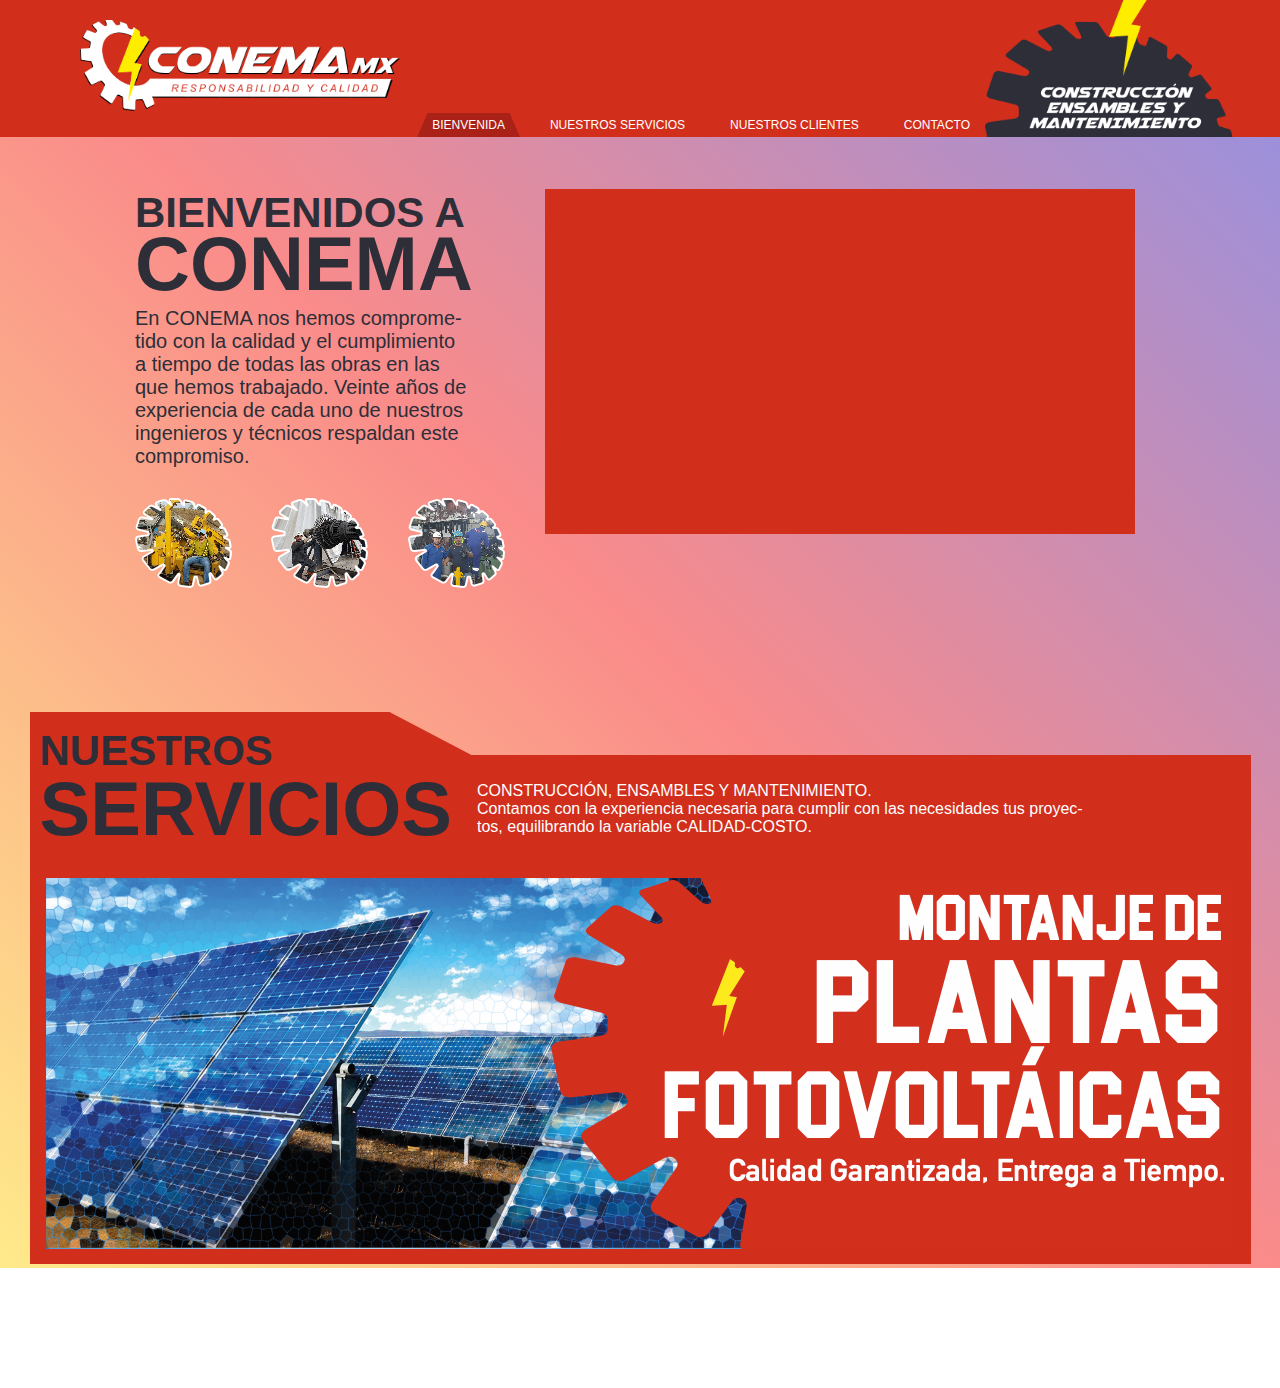
<file: conema/index.html>
<!DOCTYPE html>
<html lang="es">
  <head>
    <meta charset="UTF-8" />
    <meta name="viewport" content="width=device-width, initial-scale=1.0" />
    <link rel="stylesheet" href="src/css/style.css" />
    <title>Document</title>
  </head>
  <body>
    <header>
      <img src="src/images/logo.png" alt="" class="logo" />
      <img src="src/images/engranaje_top.png" alt="" class="eng-top" />
      <div class="menu">
        <ul>
          <li class="seleccionado">BIENVENIDA</li>
          <li>NUESTROS SERVICIOS</li>
          <li>NUESTROS CLIENTES</li>
          <li>CONTACTO</li>
        </ul>
      </div>
    </header>
    <section>
      <div class="s1">
        <div class="s1-info">
          <h2>BIENVENIDOS A</h2>
          <h1>CONEMA</h1>
          <p class="s1-text">
            En CONEMA nos hemos comprome-<br />
            tido con la calidad y el cumplimiento<br />
            a tiempo de todas las obras en las<br />
            que hemos trabajado. Veinte años de<br />
            experiencia de cada uno de nuestros<br />
            ingenieros y técnicos respaldan este<br />
            compromiso.
          </p>
          <div class="s1-img">
            <img src="src/images/engranaje_s1.png" alt="" />
            <img src="src/images/engranaje_s2.png" alt="" />
            <img src="src/images/engranaje_s3.png" alt="" />
          </div>
        </div>
        <iframe
          width="560"
          height="315"
          src="https://www.youtube.com/embed/XEXh331A3WM"
          frameborder="0"
          allow="accelerometer; autoplay; clipboard-write; encrypted-media; gyroscope; picture-in-picture"
          allowfullscreen
        ></iframe>
      </div>
    </section>
    <section>
      <div class="s2">
        <div>
          <h2>NUESTROS</h2>
          <div class="s2-serv">
            <h1>SERVICIOS</h1>
            <p class="s2-text">
              CONSTRUCCIÓN, ENSAMBLES Y MANTENIMIENTO. <br />
              Contamos con la experiencia necesaria para cumplir con las
              necesidades tus proyec-<br />
              tos, equilibrando la variable CALIDAD-COSTO.
            </p>
          </div>
        </div>
        <img src="src/images/servicios.png" alt="" />
      </div>
    </section>
    <footer></footer>
  </body>
</html>
</file>
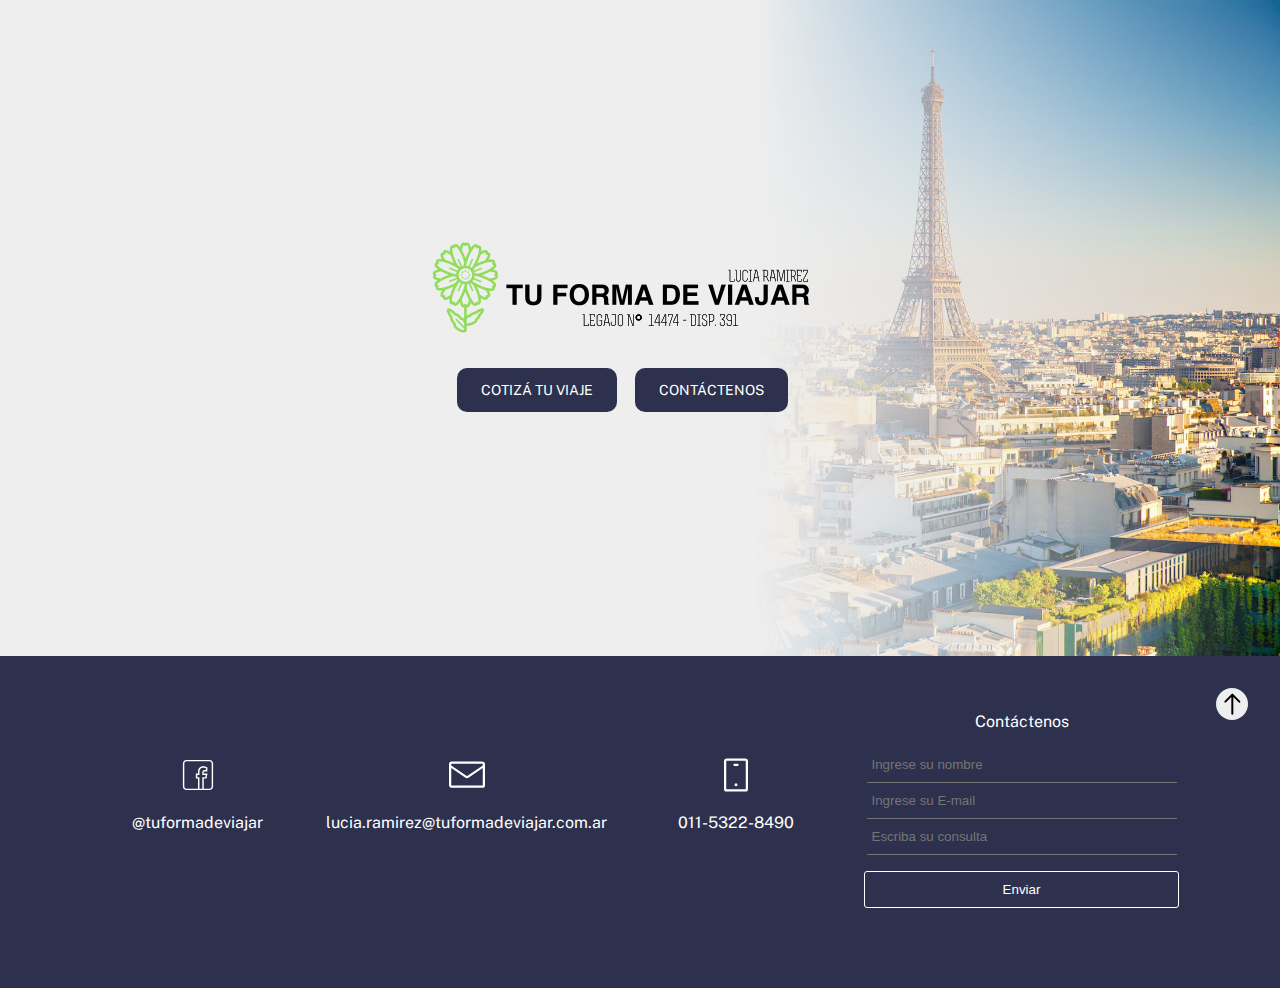
<file: prueba/index.html>
<!DOCTYPE html>
<html lang="es">
  <head>
    <meta charset="UTF-8" />
    <meta name="viewport" content="width=device-width, initial-scale=1.0" />
    <link
      href="https://fonts.googleapis.com/css2?family=Public+Sans:wght@300;400&display=swap"
      rel="stylesheet"
    />
    <link rel="stylesheet" href="./css/style.css" />
    <title>Tu forma de viajar</title>
  </head>
  <body>
    <section class="hero">
      <div class="container">
        <div div class="hero__imagen"></div>
        <div class="card">
          <div class="card__all">
            <div class="card__logo">
              <img src="./images/logo_v.png" alt="" class="logo__h"/>
              <img src="./images/logo_h.png" alt="" class="logo__w" />
            </div>
            <div class="card__cotizar">
              <a href="./euro.html" class="button">Cotizá tu viaje</a>
              <a href="#bottom" class="button">Contáctenos</a>
            </div>
          </div>
        </div>
      </div>
    </section>
    <footer id="bottom" class="bottom">
      <div class="bottom__gradient"></div>
      <div class="container bottom__grid">
        <div class="bottom__icon">
          <a href="http://fb.me/tuformadeviajar/">
            <img src="./images/icons8-facebook.svg" class="icon" />
            <p>
              @tuformadeviajar
            </p></a
          >
        </div>
        <div class="bottom__icon">
          <a href="mailto:lucia.ramirez@tuformadeviajar.com.ar">
            <img src="./images/mail.svg" class="icon" />
            <p>
              lucia.ramirez@tuformadeviajar.com.ar
            </p></a
          >
        </div>
        <div class="bottom__icon">
          <a href="tel:1153228490"><img src="./images/device-mobile.svg" class="icon" />
          <p>
            011-5322-8490
          </p></a
          >
        </div>
        <div class="bottom__contacto">
          <form
            id="MyForm"
            name="MyForm"
            action="http://www.alsolnet.com/tools/mailmen.asp"
            method="post"
          >
            <input
              type="hidden"
              value="http://www.tuformadeviajar.com.ar/"
              name="redirect"
            />
            <input
              type="hidden"
              value="lucia.ramirez@tuformadeviajar.com.ar"
              name="recipient"
            />
            <input
              type="hidden"
              value="Mensaje seccion Contactenos"
              name="subject"
            />
            <p>Contáctenos</p>
              <input
                placeholder="Ingrese su nombre"
                name="Nombre"
                class="box"
              />

              <input placeholder="Ingrese su E-mail" name="Email" class="box" />
              <input
                placeholder="Escriba su consulta"
                name="3_Mensaje"
                id="textarea"
              ></input
              >
              <button class="button__enviar" type="submit" value="Enviar">
                Enviar 
              </button>
          </form>
        </div>
      </div>
      <a class="bottom__up" alt="Ir al inicio" href="#top"><img src="./images/arrow-up.svg" alt="Ir al inicio"></a>    
    </footer>
  </body>
</html>
</file>
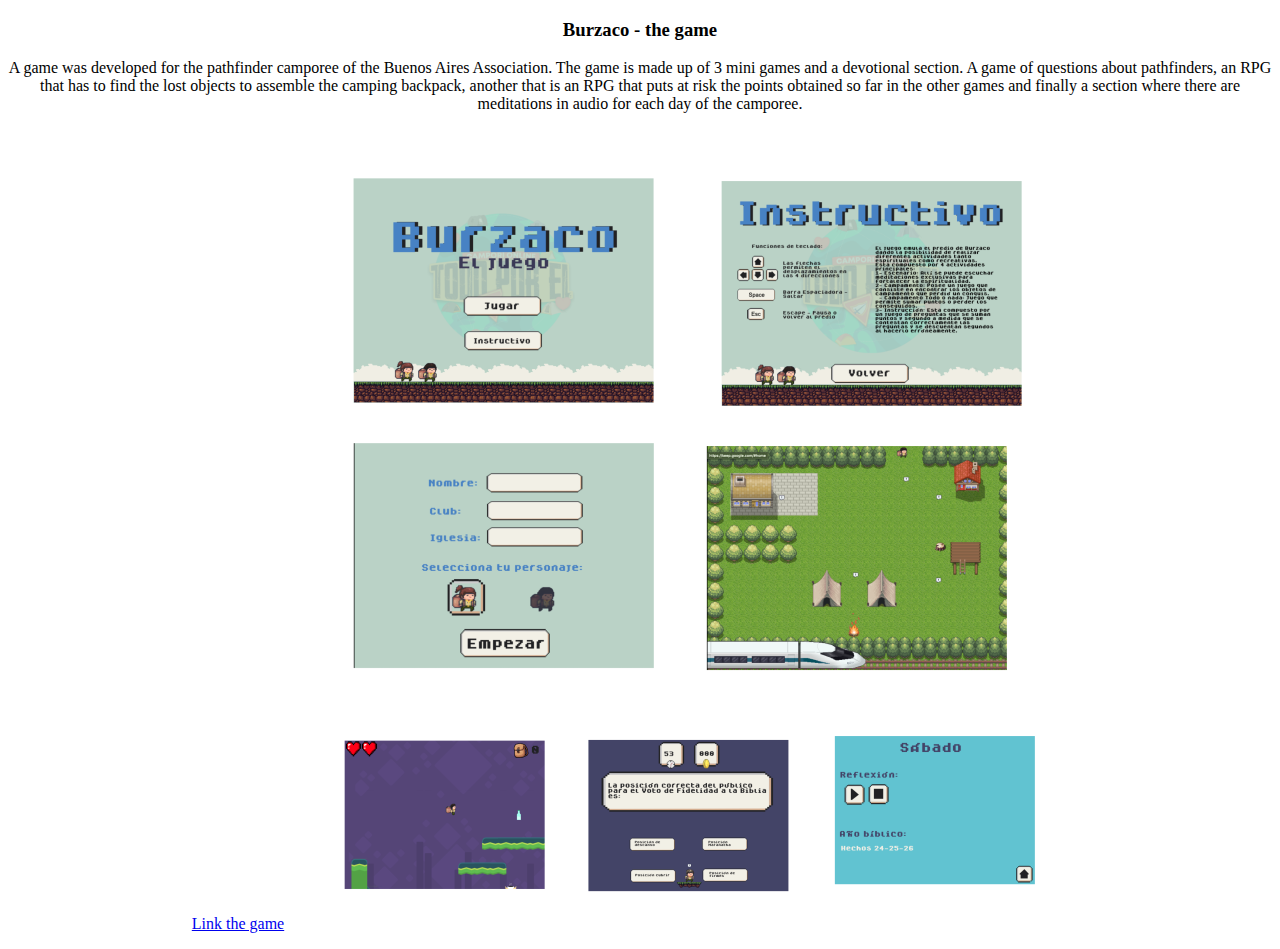
<file: burzaco.html>
<!DOCTYPE html>
<html lang="es">
<head>
    <meta charset="utf-8">
    <meta name="viewport" content="width=device-width, initial-scale=1">
    <title>Game</title>
</head>
<body>
<div align="center">
  <h3>Burzaco - the game</h3>
  <p>A game was developed for the pathfinder camporee of the Buenos Aires Association. 
  The game is made up of 3 mini games and a devotional section. 
  A game of questions about pathfinders, an RPG that has to find the lost objects to 
  assemble the camping backpack, another that is an RPG that puts at risk the points 
  obtained so far in the other games and finally a section where there are meditations 
  in audio for each day of the camporee.</p>
  <p>
    <a href="https://www.camporionlineabo.com.ar/burzaco_juego.php">Link the game</a>
    <img src="images/game_all.png" >
  </p>
</div>
</body>
</html>
</file>
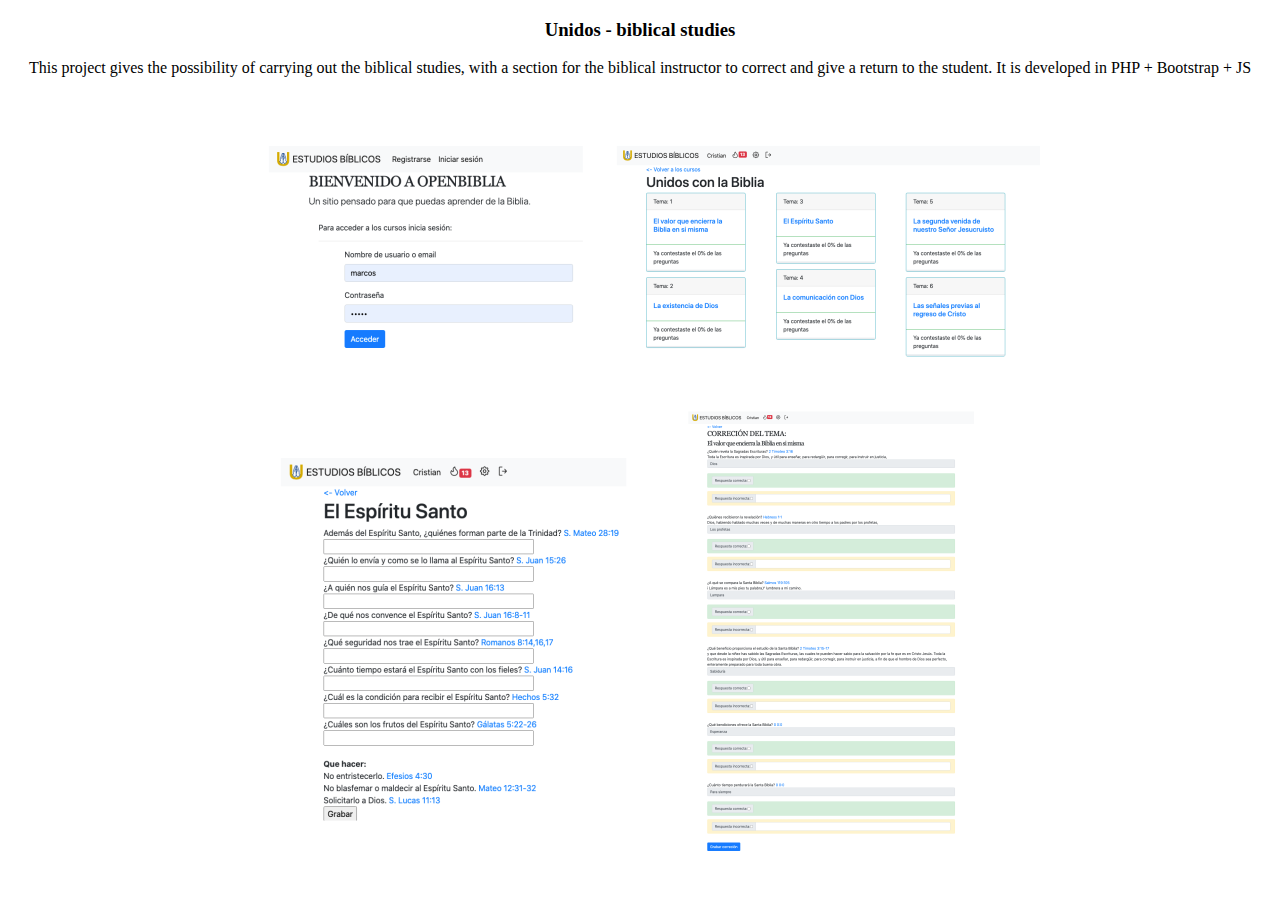
<file: unidos.html>
<!DOCTYPE html>
<html lang="es">
<head>
    <meta charset="utf-8">
    <meta name="viewport" content="width=device-width, initial-scale=1">
    <title>Unidos</title>
</head>
<body>
<div align="center">
  <h3>Unidos - biblical studies</h3>
  <p>This project gives the possibility of carrying out the biblical studies,
  with a section for the biblical instructor to correct and give
  a return to the student. It is developed in PHP + Bootstrap + JS</p>
  <p>
    
    <img src="images/unidos_all.png" >
  </p>
</div>
</body>
</html>
</file>
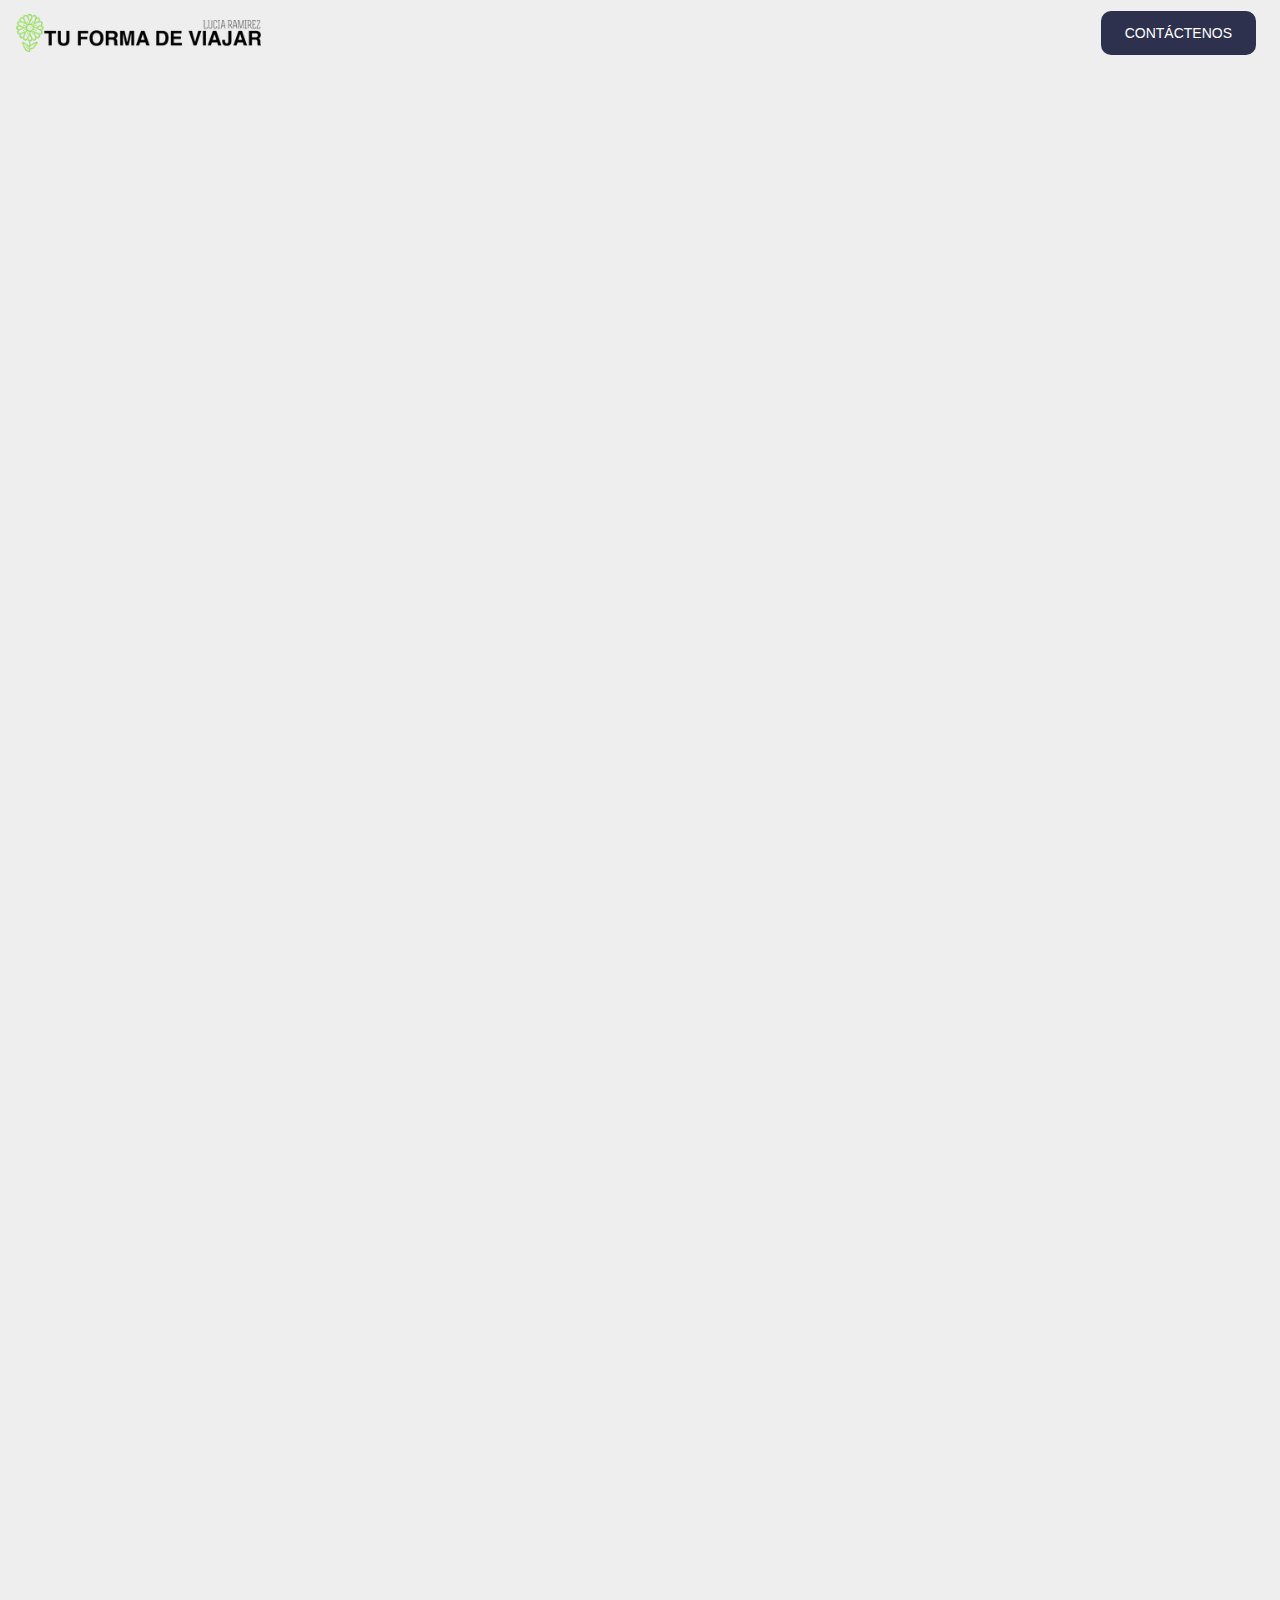
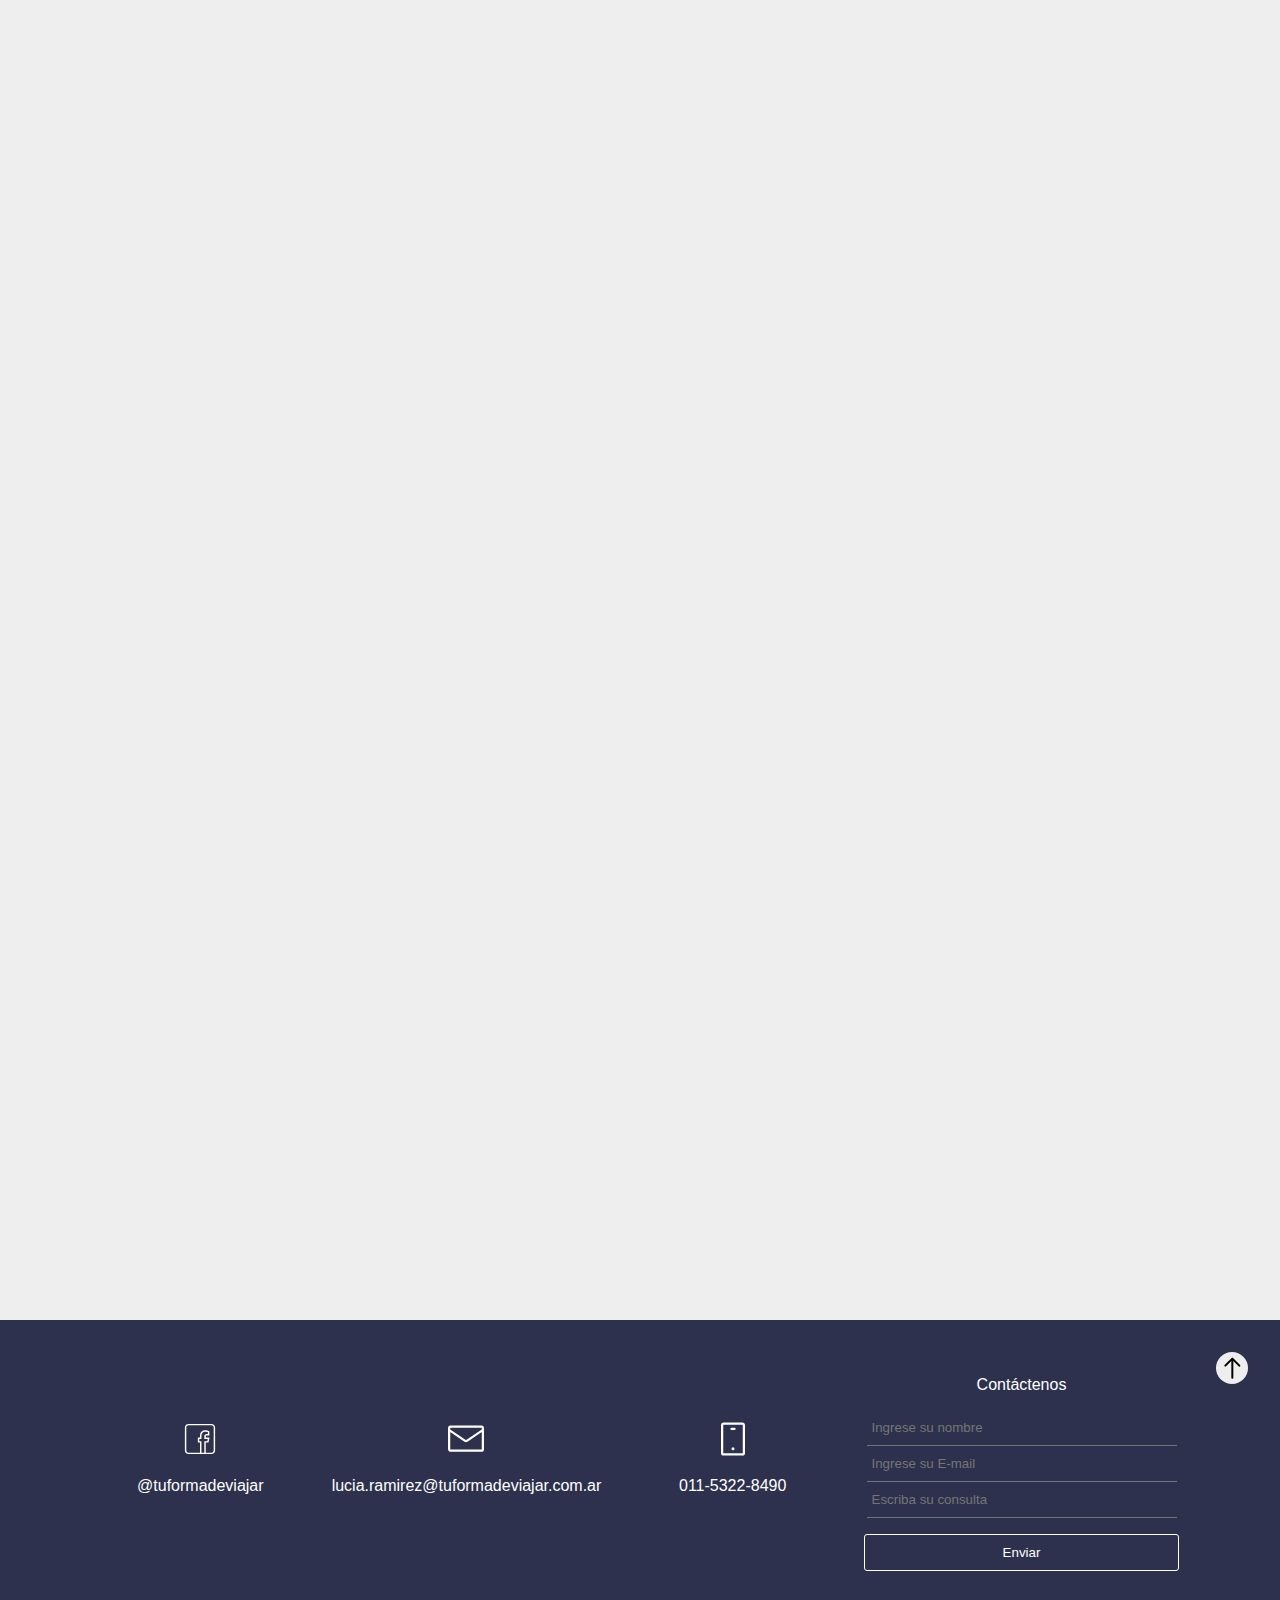
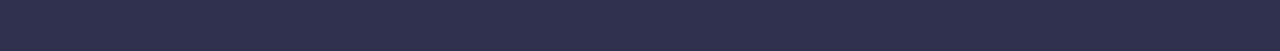
<file: prueba/euro.html>
<!DOCTYPE html>
<html lang="es">
  <head>
    <meta charset="UTF-8" />
    <meta name="viewport" content="width=device-width, initial-scale=1.0" />
    <link rel="stylesheet" href="./css/style.css" />
    <title>Tu forma de viajar</title>
  </head>
  <body>
    <header>
      <nav class="nav">
        
        <a href="./index.html">
          <img src="./images/logo_nav.png" class="icon" />
        </a>
        <div class="hide-for-mobile">
          <a href="#bottom" class="button">Contáctenos</a>
        </div>
        <input type="checkbox" id="menu" class="menu__checkbox">
          <ul class="menu">
            <li class="menu__item">
              <a href="./index.html">Home</a>
            </li>
            <li class="menu__item">
              <a href="#bottom">Contáctenos</a>
            </li>
          </ul>
        <label for="menu" class="header__toggle hide-for-desktop">
          <span></span>
          <span></span>
          <span></span>
        </label>
        
      </nav>

    </header>
    <section class="section__iframe">
      <!-- iFrame de Interación de Europamundo Vacaciones -->

      <iframe
        id="frame_cmp"
        src="https://www.europamundo.com/embed_v2/multibuscador.aspx?opeIP=42&ageKEY=23139"
        frameborder="0"
        scrolling="auto"
      ></iframe>

      <!-- fin iframe -->
    </section>
        <footer id="bottom" class="bottom">
      <div class="bottom__gradient"></div>
      <div class="container bottom__grid">
        <div class="bottom__icon">
          <a href="http://fb.me/tuformadeviajar/">
            <img src="./images/icons8-facebook.svg" class="icon" />
            <p>
              @tuformadeviajar
            </p></a
          >
        </div>
        <div class="bottom__icon">
          <a href="mailto:lucia.ramirez@tuformadeviajar.com.ar">
            <img src="./images/mail.svg" class="icon" />
            <p>
              lucia.ramirez@tuformadeviajar.com.ar
            </p></a
          >
        </div>
        <div class="bottom__icon">
          <a href="tel:1153228490"><img src="./images/device-mobile.svg" class="icon" />
          <p>
            011-5322-8490
          </p></a
          >
        </div>
        <div class="bottom__contacto">
          <form
            id="MyForm"
            name="MyForm"
            action="http://www.alsolnet.com/tools/mailmen.asp"
            method="post"
          >
            <input
              type="hidden"
              value="http://www.tuformadeviajar.com.ar/"
              name="redirect"
            />
            <input
              type="hidden"
              value="lucia.ramirez@tuformadeviajar.com.ar"
              name="recipient"
            />
            <input
              type="hidden"
              value="Mensaje seccion Contactenos"
              name="subject"
            />
            <p>Contáctenos</p>
              <input
                placeholder="Ingrese su nombre"
                name="Nombre"
                class="box"
              />

              <input placeholder="Ingrese su E-mail" name="Email" class="box" />
              <input
                placeholder="Escriba su consulta"
                name="3_Mensaje"
                id="textarea"
              ></input
              >
              <button class="button__enviar" type="submit" value="Enviar">
                Enviar 
              </button>
          </form>
        </div>
      </div>
      <a class="bottom__up" alt="Ir al inicio" href="#top"><img src="./images/arrow-up.svg" alt="Ir al inicio"></a>    
    </footer>
  </body>
</html>
</file>
<file: conema/src/css/style.css>
/*  COLORES
    degrade: amarillo ffd10075 rojo f4020075 azul 0e0ec675; 
    menú seleccionado: aa2117
    */
:root {
  --amarillo-bg: #ffd10075;
  --rojo-bg: #f4020075;
  --azul-bg: #0e0ec675;
  --bordo-menu-selec: #aa2117;
  --rojo-menu: #d22e1c;
  --gris-texto: #2d2e38;
}

* {
  margin: 0;
  padding: 0;
}

body {
  background: #649173; /* fallback for old browsers */
  background: -webkit-linear-gradient(
    to bottom left,
    var(--azul-bg),
    var(--rojo-bg),
    var(--amarillo-bg)
  ); /* Chrome 10-25, Safari 5.1-6 */
  background: linear-gradient(
    to bottom left,
    var(--azul-bg),
    var(--rojo-bg),
    var(--amarillo-bg)
  ); /* W3C, IE 10+/ Edge, Firefox 16+, Chrome 26+, Opera 12+, Safari 7+ */
  font-family: Arial, Helvetica, sans-serif;
}
html {
  background-image: repeating-linear-gradient(
      120deg,
      rgba(255, 255, 255, 0.6),
      rgba(255, 255, 255, 0.6) 1px,
      transparent 1px,
      transparent 30px,
      rgba(255, 255, 255, 0.3) 30px,
      rgba(255, 255, 255, 0.3) 31px,
      transparent 31px,
      transparent 60px
    ),
    repeating-linear-gradient(
      60deg,
      rgba(255, 255, 255, 0.6),
      rgba(255, 255, 255, 0.6) 1px,
      transparent 1px,
      transparent 30px,
      rgba(255, 255, 255, 0.3) 30px,
      rgba(255, 255, 255, 0.3) 31px,
      transparent 31px,
      transparent 60px
    ),
    repeating-linear-gradient(
      to bottom,
      rgba(255, 255, 255, 0.3),
      rgba(255, 255, 255, 0.3) 1px,
      transparent 1px,
      transparent 30px
    );
  background-size: 70px 120px;
}
h2 {
  font-size: 42px;
  font-weight: 800;
}
h1 {
  font-size: 76px;
  font-weight: 800;
}
header {
  background-color: var(--rojo-menu);
  height: 137px;
  width: 100%;
  color: white;
  position: relative;
}
.logo {
  width: 320px;
  margin-left: 80px;
  position: absolute;
  top: 20px;
  animation: logos 10s;
}
@keyframes logos {
  0% {
    transform: scale(0.5);
    transition: all 0.3s ease-in-out 0s;
  }
  100% {
    transform: scale(1);
    transition: all 0.3s ease-in-out 0s;
  }
}
.eng-top {
  width: 250px;
  position: absolute;
  right: 45px;
}
.menu {
  position: absolute;
  bottom: 0px;
  right: 280px;
  font-size: 0.75rem;
}
.menu ul {
  display: flex;
  justify-content: center;
  text-decoration: none;
  list-style: none;
}
.menu li {
  margin-right: 15px;
  padding: 5px 15px;
}
.menu li:hover {
  clip-path: polygon(10% 0%, 90% 0%, 100% 100%, 0% 100%);
  background-color: var(--bordo-menu-selec);
}
.seleccionado {
  clip-path: polygon(10% 0%, 90% 0%, 100% 100%, 0% 100%);
  background-color: var(--bordo-menu-selec);
}
.s1 {
  display: grid;
  grid-template-columns: 410px 600px;
  justify-content: center;
  margin-top: 52px;
  color: var(--gris-texto);
}
.s1 h2 {
  margin-bottom: -17px;
}
.s1-text {
  font-size: 20px;
  margin-bottom: 30px;
}
.s1 iframe {
  padding: 15px;
  background-color: var(--rojo-menu);
}
.s1-img img {
  margin-right: 35px;
  animation: stretch 10s;
}
@keyframes stretch {
  0% {
    transform: scale(0.1);
    transition: all 0.3s ease-in-out 0s;
  }
  50% {
    transform: scale(1.1);
    transition: all 0.3s ease-in-out 0s;
  }
  100% {
    transform: scale(1);
    transition: all 0.3s ease-in-out 0s;
  }
}
.s2 {
  color: var(--gris-texto);
  width: 1221px;
  margin: 120px auto;
}

.s2 h2 {
  background-color: var(--rojo-menu);
  clip-path: polygon(0% 0%, 75% 0%, 100% 100%, 0% 100%);
  width: 460px;
  padding: 15px 10px 0 10px;
  margin-bottom: -20px;
}
.s2-text {
  color: white;
  align-self: center;
  margin-left: 25px;
}
.s2-serv {
  display: flex;
  background-color: var(--rojo-menu);
  padding: 10px;
}
.s2 img {
  padding: 15px;
  background-color: var(--rojo-menu);
}
/*
.seleccionado::before {
  content: "";
  background-color: var(--bordo-menu-selec);
  left: -20px;
  border-top: 10px solid transparent;
  border-right: 10px solid red;
  border-bottom: 10px solid red;
  border-left: 10px solid transparent;
}
*/
</file>
<file: prueba/css/style.css>
/*
Sitio web desarrollado por Marcos Tabuyo
Correo: marcos.tabuyo@gmail.com
*/

body {
  background-color: var(--greyLigth);
  margin: 0;
  font-family: "Public Sans", sans-serif;
  color: white;
}
a,
a:visited,
a:hover {
  text-decoration: none;
  color: white;
}

.nav {
  padding: 0.7rem 1.5rem 0.7rem 0.7rem;
  display: flex;
  position: relative;
  justify-content: space-between;
  align-items: center;
}
.nav img {
  width: 250px;
}
.hide-for-mobile {
  display: none;
}
@media (min-width: 768px) {
  .hide-for-desktop {
    display: none;
  }
  .hide-for-mobile {
    display: block;
  }
}
.menu {
  display: none;
  list-style: none;
  padding: 0;
  margin: 0;
}
.menu__button {
  width: 40px;
  height: 40px;
  background: url("../images/icon-hamburger.svg") no-repeat center;
}
.menu a {
  text-decoration: none;
  color: var(--grayBlue);
  padding: 0 0.8em;
}
.menu__item {
  display: flex;
  align-items: center;
}
.menu__checkbox {
  display: none;
}
.menu__checkbox:checked ~ .menu {
  display: block;
  position: absolute;
  top: 100%;
  padding: 1em;
  left: 0;
  right: 0;
  height: 100vh;
  background: linear-gradient(to bottom, var(--greyLigth) 20%, transparent 90%);
  z-index: 1;
}
.menu__checkbox:checked ~ .menu a {
  padding: 0.8em 1em;
  color: var(--darkBlue);
  font-size: 1.1em;
  display: block;
  text-align: center;
  flex: 1;
}
@media screen and (min-width: 768) {
  .menu {
    display: flex;
  }
  .menu__button {
    display: none;
  }
}

/* .section__iframe {
  width: 100%;
  height: 2850px;
  display: flex;
} */
/* .flex-jc-sb {
}
.flex-ai-c {
  align-items: center;
} */

.header__toggle > span:not(:last-child) {
  margin-bottom: 5px;
}
.header__toggle span {
  display: block;
  width: 26px;
  height: 2px;
  background-color: #2d314d;
  -webkit-transition: all 300ms ease-in-out;
  transition: all 300ms ease-in-out;
  -webkit-transform-origin: 3px 1px;
  transform-origin: 3px 1px;
}
.section__iframe {
  overflow: hidden;
  position: relative;
  height: 2850px;
}

.section__iframe iframe {
  border: 0;
  height: 100%;
  left: 0;
  position: absolute;
  top: 0;
  width: 100%;
}
.button {
  position: relative;
  display: inline-block;
  padding: 0.875rem 1.5rem;
  background-color: var(--darkBlue);
  border: 0;
  border-radius: 10px;
  cursor: pointer;
  color: white;
  font-weight: 400;
  font-size: 0.875rem;
  transition: opacity 300ms ease-in-out;
  overflow: hidden;
  text-transform: uppercase;
}

.button::before {
  content: "";
  position: absolute;
  top: 0;
  right: 0;
  bottom: 0;
  left: 0;
  background-color: rgba(255, 255, 255, 0.25);
  opacity: 0;
  -webkit-transition: opacity 150ms ease-in-out;
  transition: opacity 150ms ease-in-out;
}

.button:hover::before {
  opacity: 1;
}

:root {
  --darkBlue: hsl(233, 26%, 24%);
  --greyLigth: #eee;
}
.container {
  max-width: 100%;
  margin: 0 auto;
}
@media screen and (min-width: 600px) {
  .container {
    display: flex;
    align-items: center;
  }
}
/* @media screen and (min-width: 1280px) {
  .container {
    max-width: 100%;
  }
} */
.hero__imagen {
  flex: 3;
  order: 2;
  position: relative;
  height: 43.75rem;
}
@media screen and (min-width: 480px) {
  .hero__imagen {
    height: 41rem;
  }
}
.hero__imagen::before {
  content: "";
  position: absolute;
  height: 100%;
  width: 100%;
  background-image: url("../images/paris.jpg");
  background-size: cover;
  background-repeat: no-repeat;
  background-position: 55% top;
}

.hero__imagen::after {
  content: "";
  position: absolute;
  width: 100%;
  height: 100%;
  background-image: linear-gradient(
    to top,
    var(--darkBlue) 5%,
    transparent 40%
  );
}
@media screen and (min-width: 600px) {
  .hero__imagen::before {
    background-position: right top;
  }
  .hero__imagen::after {
    background-image: linear-gradient(
      to right,
      var(--greyLigth) 15%,
      transparent
    );
  }
}
/* @media screen and (min-width: 1440px) {
  .hero__imagen::before {
    left: none;
  }
  .hero__imagen::after {
    left: 13%;
  }
} */
.card {
  flex: 3;
  order: 1;
  z-index: 1;
  position: absolute;
  bottom: 30%;
  left: 10%;
}
@media screen and (min-width: 600px) {
  .card {
    margin-left: 40px;
    position: relative;
    bottom: auto;
  }
}
.card__all {
  background: white;
  border-radius: 1rem;
  margin: auto;
  padding: 0.5rem;
  text-align: center;
}
@media screen and (min-width: 600px) {
  .card__all {
    width: 410px;
    align-items: center;
    background: transparent;
  }
}
@media screen and (min-width: 768px) {
  .card__all {
    margin-left: 40%;
  }
}
@media screen and (max-width: 600px) {
  .logo__w {
    display: none;
  }
}
@media screen and (min-width: 601px) {
  .logo__h {
    display: none;
  }
}

.card__cotizar {
  text-align: center;
  margin-top: 1.5em;
}
@media screen and (min-width: 768px) {
  .card__cotizar a {
    margin-right: 1em;
  }
}
footer {
  display: block;
  box-sizing: content-box;
  position: relative;
}
.bottom {
  background-color: var(--darkBlue);
  min-height: 100%;
}
.bottom__grid {
  display: grid;
  grid-row-gap: 1em;
  justify-content: space-around;
  padding: 1.5rem 1.5rem 4rem 1.5rem;
}
@media screen and (min-width: 480px) {
  .bottom__grid {
    grid-template-columns: 1fr;
  }
}
@media screen and (min-width: 768px) {
  .bottom__grid {
    grid-template-columns: repeat(2, 1fr);
  }
}
@media screen and (min-width: 1024px) {
  .bottom__grid {
    grid-template-columns: repeat(4, 1fr);
  }
}
@media screen and (min-width: 1280px) {
  .bottom__grid {
    max-width: 69.375rem;
  }
}
.bottom__icon {
  text-align: center;
  align-items: center;
  padding: 1rem;
}
.bottom__icon img {
  width: 36px;
}
.bottom__contacto {
  padding: 1rem;
  text-align: center;
}
.bottom__contacto input {
  padding: 10px 5px;
  display: block;
  width: 300px;
  background-color: var(--darkBlue);
  border: none;
  border-bottom: 1px solid #757575;
  color: white;
  margin: auto;
}
input:focus {
  outline: none;
}
.button__enviar {
  margin-top: 1rem;
  appearance: none;
  outline: 0;
  background-color: var(--darkBlue);
  border: 1px solid white;
  padding: 10px 15px;
  border-radius: 3px;
  width: 315px;
  cursor: pointer;
  transition-duration: 0.25s;
  color: white;
}
.button__enviar:hover {
  background-color: var(--greyLigth);
  color: var(--darkBlue);
}
@media screen and (min-width: 1281px) {
  .bottom__gradient {
    content: "";
    width: 100%;
    height: 10px;
  }
}
.bottom__up {
  top: 2rem;
  right: 2rem;
  display: block;
  position: absolute;
}
.bottom__up img {
  width: 2rem;
  height: 2rem;
  background-color: var(--greyLigth);
  border-radius: 1.5rem;
}
@media screen and (min-width: 1300px) {
  .bottom__up {
    display: none;
  }
}
</file>
